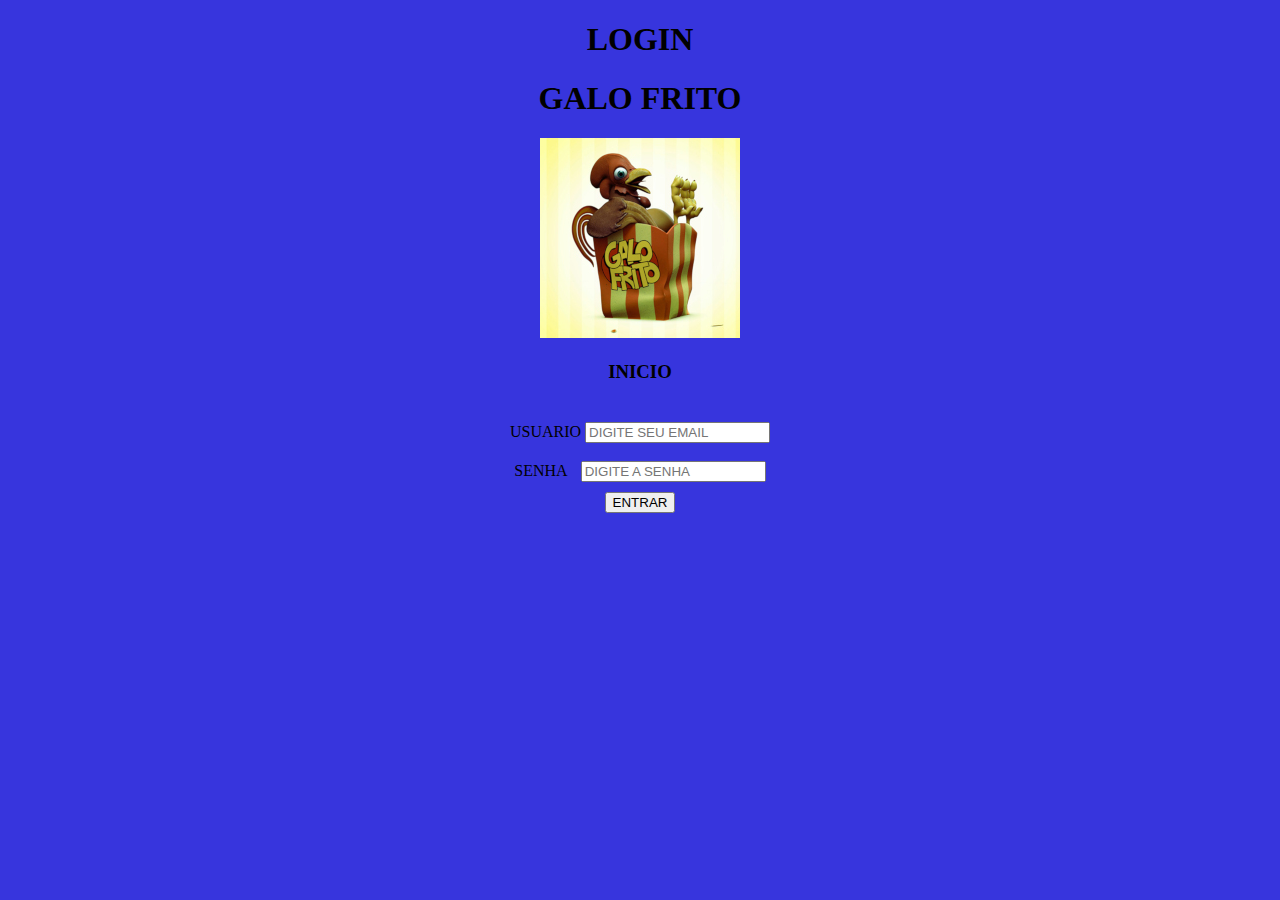
<file: aula1html/index.html>
<!DOCTYPE html>
<html lang="pt-br">
<head>
    <meta charset="UTF-8">
    <meta http-equiv="X-UA-Compatible" content="IE=edge">
    <meta name="viewport" content="width=device-width, initial-scale=1.0">
    <title>Document</title>
    <link rel="stylesheet" href="css/istilo.css">
</head>
<body>
    
    <div class="Center">
    <h1 class="Borda-login">Login</h1>
    <h1>Galo frito</h1>
    <img src="img/criadoresid_galo-frito_canal200.jpg" alt="Galo frito">
    <h3>Inicio</h3>
    <form action="Projetos" method="get"></form>
        <label for="text">Usuario</label> 
        <input type="email" placeholder="Digite seu email" class="usuario"> 
        <br>
        <br>
        <label for="text">Senha </label>
        <input type="password"placeholder="digite a senha" class="senha">
        <br>
        <a href="gh.html"><input type="button"value="Entrar" class="botao"></a>
    </div>
</body>
</html>
</file>
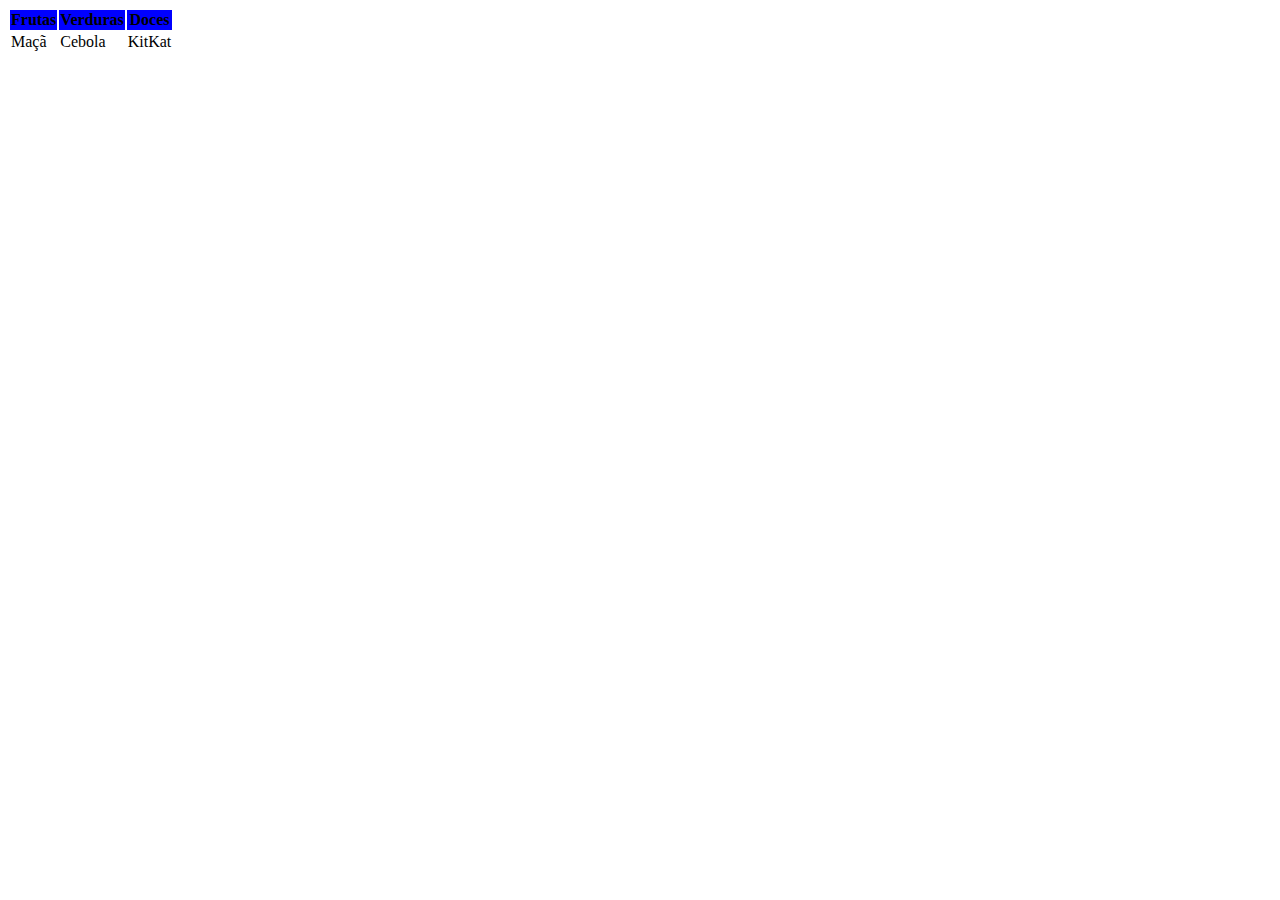
<file: aula2/index.html>
<!DOCTYPE html>
<html lang="pt-br">
<head>
    <meta charset="UTF-8">
    <meta http-equiv="X-UA-Compatible" content="IE=edge">
    <meta name="viewport" content="width=device-width, initial-scale=1.0">
    <title>Document</title>
    <style>
        th{background-color: blue;}

    </style>
</head>
<body>
    <!--
    <h3>Lista de compras</h3>
    <ul type="square">
        <li> abacaxi</li>
        <li>Banana</li>
        <li>Maça</li>
    </ul>
    -->


    <table>
        <thead>
            <th>Frutas</th>
            <th>Verduras</th>
            <th>Doces</th>
        </thead>
        <tbody>
            <tr>
                <td>Maçã</td>
                <td>Cebola</td>
                <td>KitKat</td>
            </tr>
        </tbody>
    </table>
    

    
</body>

</html>
</file>
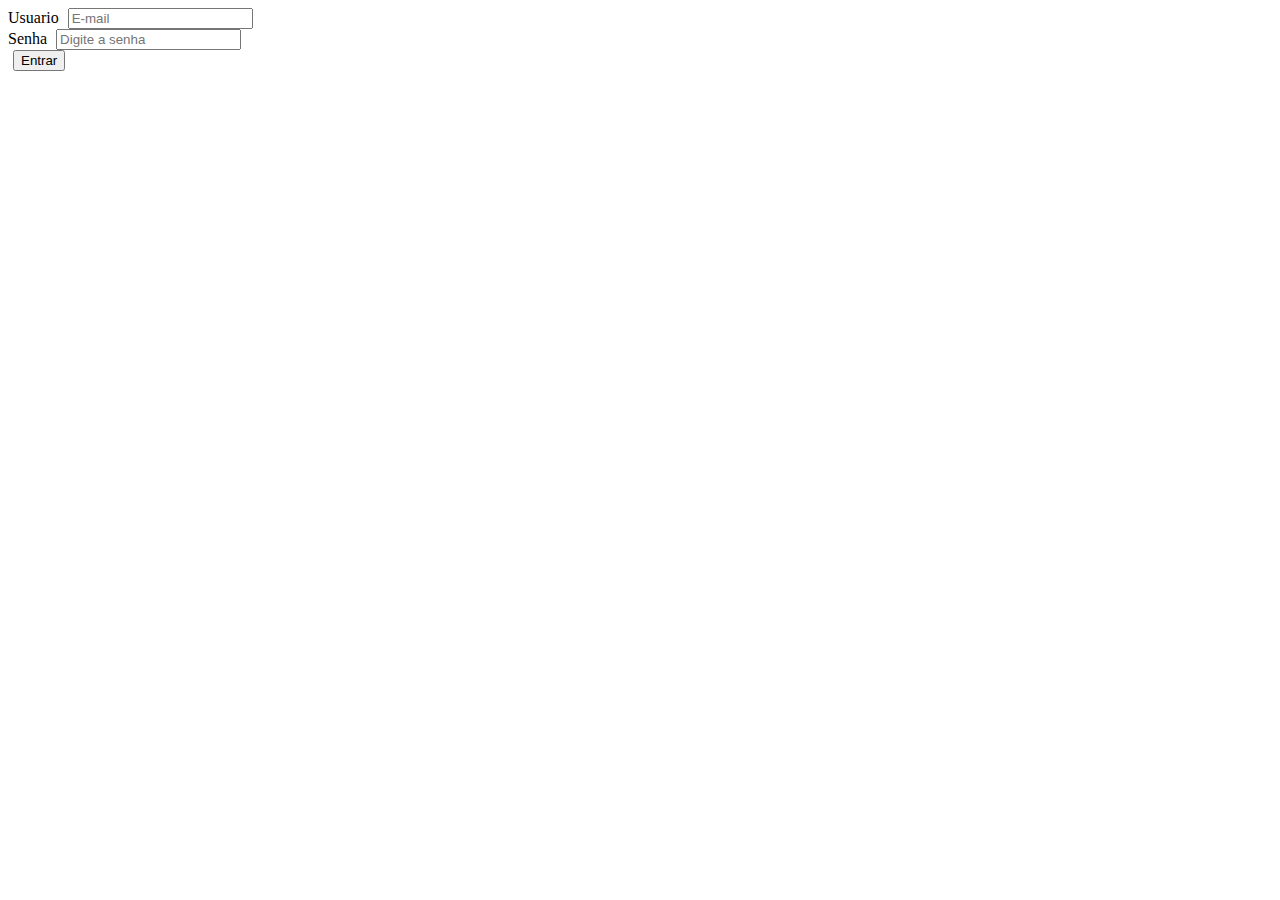
<file: aula3/index.html>
<!DOCTYPE html>
<html lang="pt-br">
<head>
    <meta charset="UTF-8">
    <meta http-equiv="X-UA-Compatible" content="IE=edge">
    <meta name="viewport" content="width=device-width, initial-scale=1.0">
    <title>Tabela</title>
    <link rel="stylesheet" href="css/estilo.css">
</head>
<body>
    <div>
        <form action="back/proclogin.php" method="post">
            
            <label for="email">Usuario</label>
            <input type="email" name="usuario" placeholder="E-mail"> <br>
            <label for="password">Senha</label>
            <input class="senha" type="password" name="senha" id="senha" placeholder="Digite a senha"><br>
            <input type="submit" value="Entrar">


        </form>
    </div>
</body>
</html>
</file>
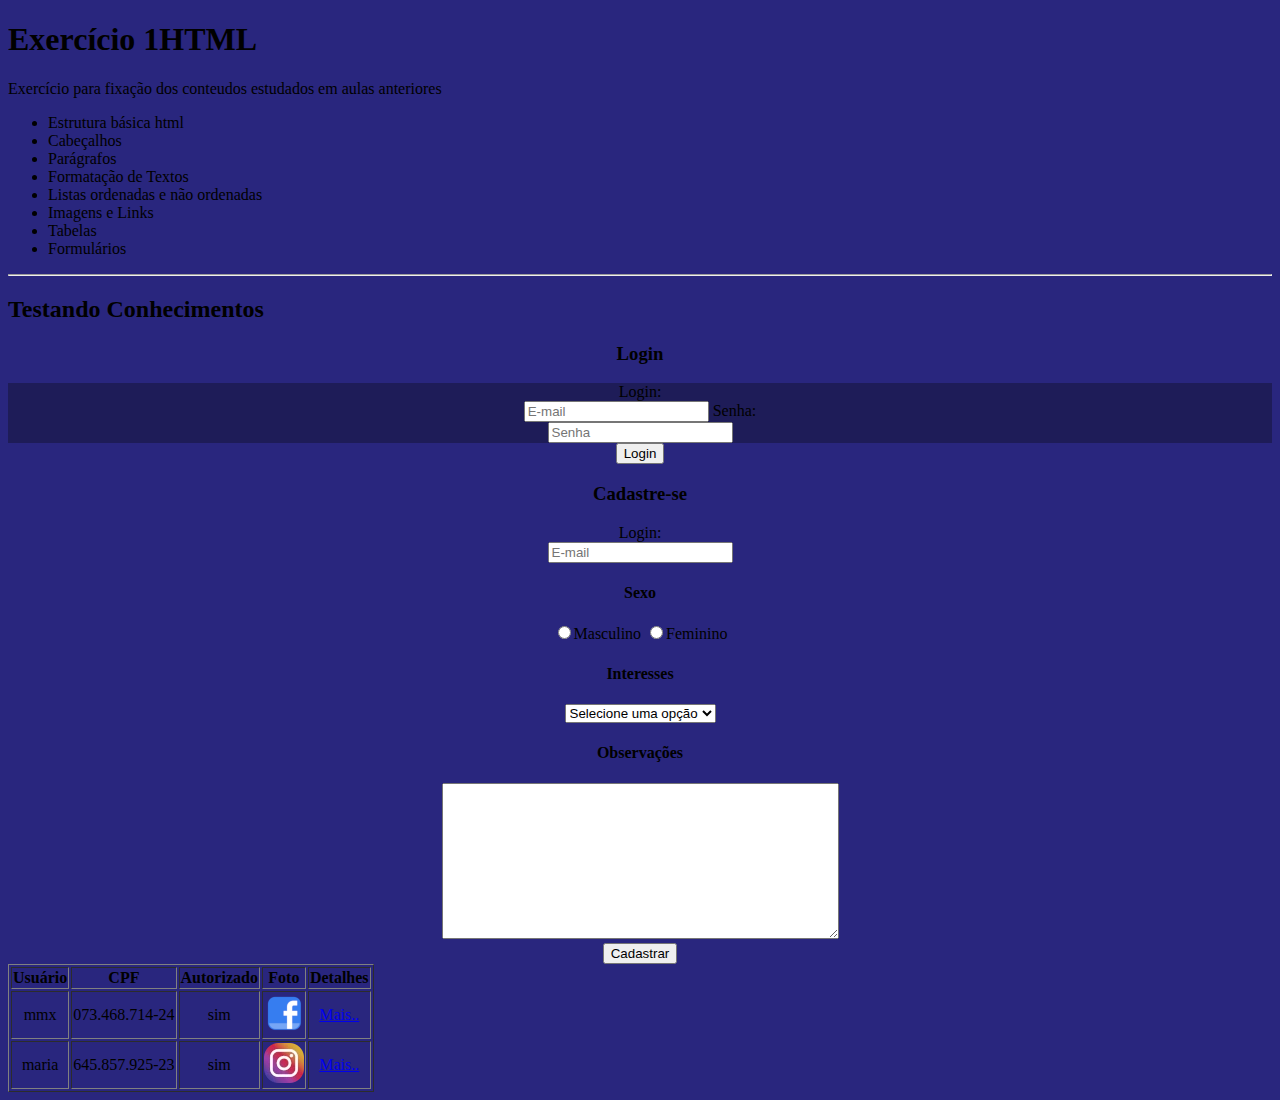
<file: aula4/index.html>
<!DOCTYPE html>
<html lang="pt-br">
<head>
    <meta charset="UTF-8">
    <meta http-equiv="X-UA-Compatible" content="IE=edge">
    <meta name="viewport" content="width=device-width, initial-scale=1.0">
    <title>Aula4</title>
    <link rel="stylesheet" href="css/style.css">
</head>
<body>
    <div class="exercicio">
        <div class="titulo1"><h1>Exercício 1HTML</h1></div>
            <div class="paragrafo1"><p>Exercício para fixação dos conteudos estudados em aulas anteriores</p></div>
            <div class="lista" >
                <ul>
                    <li>Estrutura básica html</li>
                    <li>Cabeçalhos</li> 
                    <li>Parágrafos</li>
                    <li>Formatação de Textos</li>
                    <li>Listas ordenadas e não ordenadas</li>
                    <li>Imagens e Links</li>
                    <li>Tabelas</li>
                    <li>Formulários</li>
                </ul>
                <hr>
                <div class="titulo2">
                    <h2>Testando Conhecimentos</h2>
                </div>
                <div class="Login">
                    <form action="index.html" method="post">
                        <div class="titulo3">
                            <h3>Login</h3>
                        </div>
                        <div class="usuarioS">
                            <label for="">Login:</label><br>
                            <input type="email" name="usuario" placeholder="E-mail">
                        
                            <label for="">Senha:</label><br>
                            <input type="password" name="senha" placeholder="Senha">
                        </div>
                        <div class="botao">
                            <input type="submit" value="Login">
                        </div>
                        <div class="titulo4">
                            <h3>Cadastre-se</h3>
                        </div>
                        <div class="login2">
                            <label for="email">Login:</label><br>
                            <input type="email" placeholder="E-mail">
                        </div>
                        <div class="sexo">
                            <h4>Sexo</h4 >
                            <input type="radio"><label for="">Masculino</label>
                            <input type="radio"><label for="">Feminino</label>
                        </div>
                        <div class="titulo5">
                            <h4>Interesses</h4>
                        </div>
                        <div class="opçoes">
                            <select name="opçoes" id=""><option value="">Selecione uma opção</option></select>
                        </div>
                        <div class="titulo7">
                            <h4>Observações</h4>
                        </div>
                        <div class="observações">
                            <textarea name="" id="" cols="47" rows="10"></textarea>
                        </div>
                        <div class="cadastrar">
                            <input type="submit" value="Cadastrar">
                        </div>
                        <div class="tabelaor">
                            <table  border= "1">
                                <thead>
                                    <th>Usuário</th>
                                    <th>CPF</th>
                                    <th>Autorizado</th>
                                    <th>Foto</th>
                                    <th>Detalhes</th>
                                </thead>
                                <tbody>
                                    <tr>
                                        <td>mmx</td>
                                        <td>073.468.714-24</td>
                                        <td>sim</td>
                                        <td><img src="imagens/facebook-40.png" alt="Facebook"></td>
                                        <td><a href="https://aux.iconspalace.com/uploads/facebook-icon-256.png" target="_blank" >Mais..</a></td>
                                    </tr>
                                    <tr>
                                        <td>maria</td>
                                        <td>645.857.925-23</td>
                                        <td>sim</td>
                                        <td><img src="imagens/instagram40.webp" alt="Instagram"></td>
                                        <td><a href="https://cdn.pixabay.com/photo/2021/06/15/12/17/instagram-6338401__340.png" target="_blank" rel="">Mais..</a></td>
                                    </tr>
                                </tbody>
                            </table>
                        </div>
                    </form>




                </div>
            </div>

        
</div>
</body>
</html>
</file>
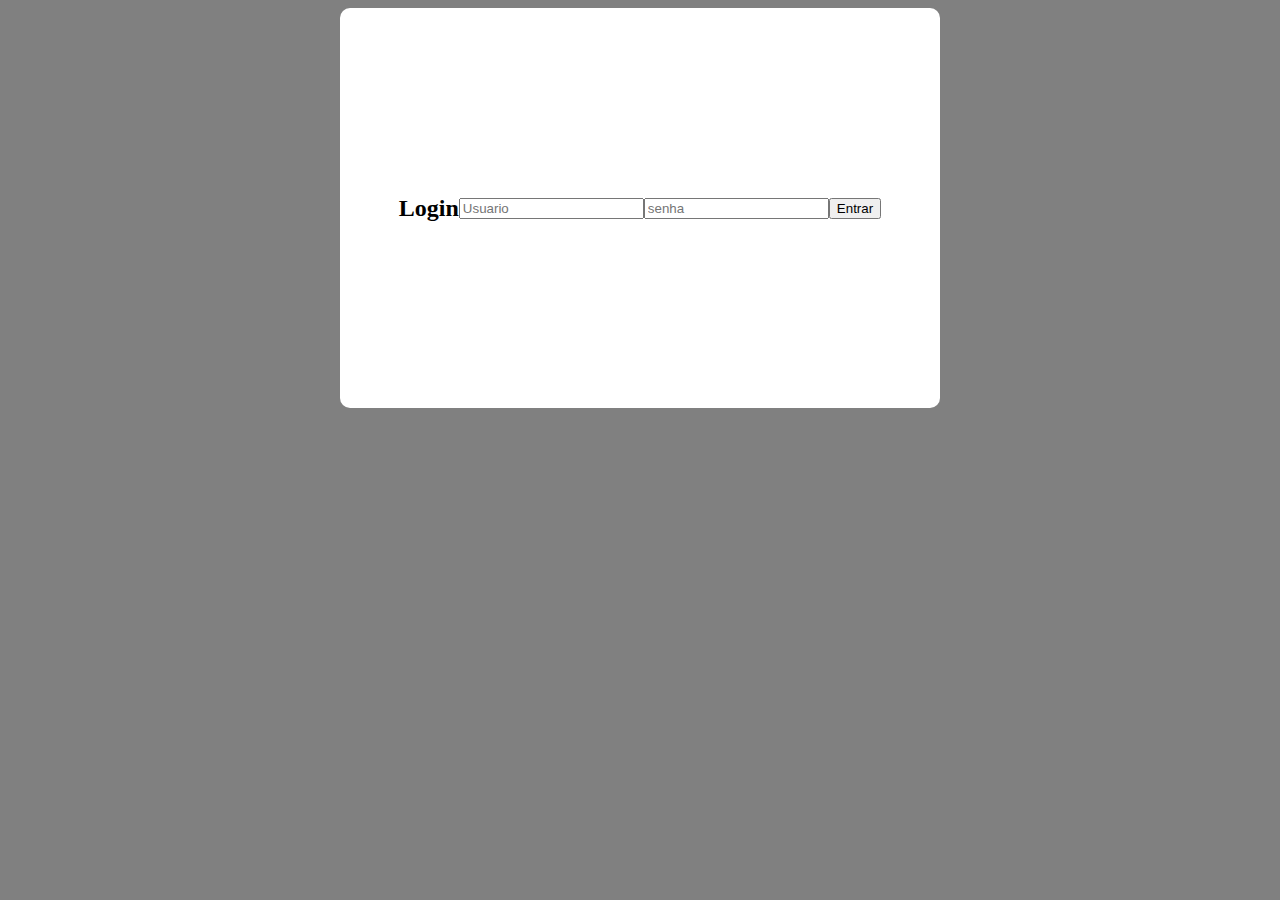
<file: back_front/index.html>
<!DOCTYPE html>
<html lang="pt-br">
<head>
    <meta charset="UTF-8">
    <meta http-equiv="X-UA-Compatible" content="IE=edge">
    <meta name="viewport" content="width=device-width, initial-scale=1.0">
    <title>Document</title>
    <link rel="stylesheet" href="front/style.css">
</head>
<body>
    <div class="container">

        <div calss="box">
            <form action="back/processa_login.php">
                <h2>Login</h2><br>
                <input type="text" name="usuario" placeholder="Usuario"><br>
                <input type="password" name="senha" placeholder="senha"><br>
                <input type="submit" value="Entrar">
            </form>
        </div>

    </div>
</body>
</html>
</file>
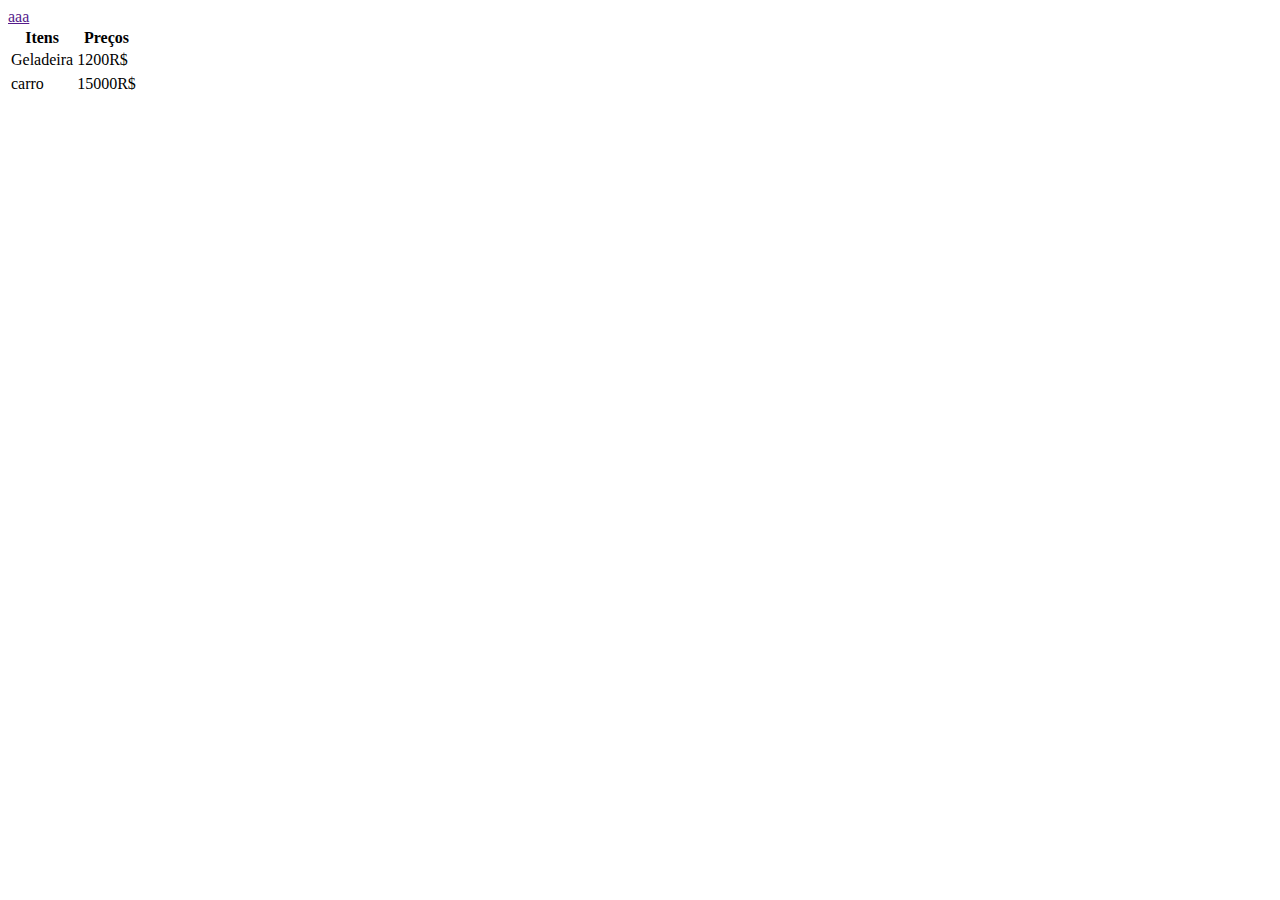
<file: ex 2/index.html>
<!DOCTYPE html>
<html lang="pt-br">
<head>
    <meta charset="UTF-8">
    <meta http-equiv="X-UA-Compatible" content="IE=edge">
    <meta name="viewport" content="width=device-width, initial-scale=1.0">
    <title>Exercicio_2</title>
</head>
<body>
    <!--<h3>A Empresa</h3>
    <p>Lorem ipsum dolor sit, amet consectetur adipisicing elit. Odit, eaque. Iusto distinctio accusantium laudantium! Repudiandae autem modi beatae! Nulla, sapiente beatae libero quas est repellendus eaque explicabo quis ipsa nam?</p>
    <hr>
    <h3>Vantagens de ser nosso cliente:</h3>
    <ol>
        <li>Análisamento <strong>rapido</strong></li>
        <li>Dados <strong>Seguros</strong></li>
        <li>Muitas opções</li>
    </ol>
    <hr>
    <h3>Oque os clientes estão falando de nós:</h3>
    <em>Qual quer coisa</em> <br>
    <strong>Mária Fonseca</strong>
    <hr>
    <h3>Mapa do Site</h3>
    <ul type="square">
        <li>Inicio</li>
        <li>Fim</li>
        
    </ul>-->

    <table>
        <thead>
            <th>Itens</th>
            <th>Preços</th>

        </thead>
        <tbody>
            <tr>
                <td>Geladeira</td>
                <td>1200R$</td>
            <tr>
            <tr>
                <td>carro</td>
                <td>15000R$


                </td>
            </tr>

        </tbody>

        <a href="">aaa</a>





    </table>
</body>
</html>
</file>
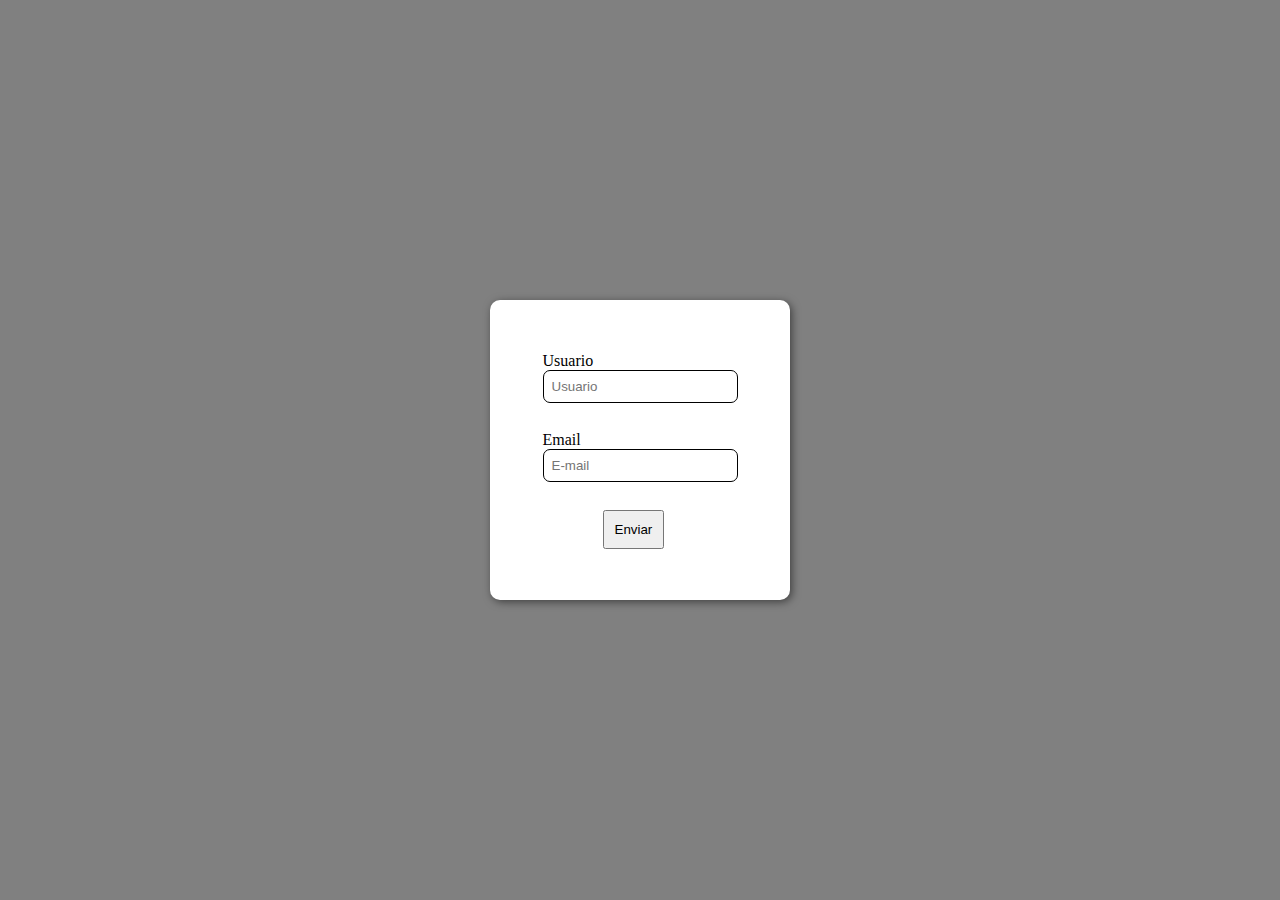
<file: login_funcional/index.html>
<!DOCTYPE html>
<html lang="en">
<head>
    <meta charset="UTF-8">
    <meta http-equiv="X-UA-Compatible" content="IE=edge">
    <meta name="viewport" content="width=device-width, initial-scale=1.0">
    <title>Document</title>
    <link rel="stylesheet" href="front/style.css">
</head>
<body>
    <main>
        <form action="back/recebe_php" method="post">
            <label>Usuario</label>
            <input type="email" name="email" placeholder="Usuario" required>
            <span class="erro"></span><br>

            <label>Email</label>
            <input type="password" name="senha" placeholder="E-mail" required>
            <span class="erro"></span><br>
            
            <button type="submit">Enviar</button>
        
        </form>
    </main>
</body>
</html>
</file>
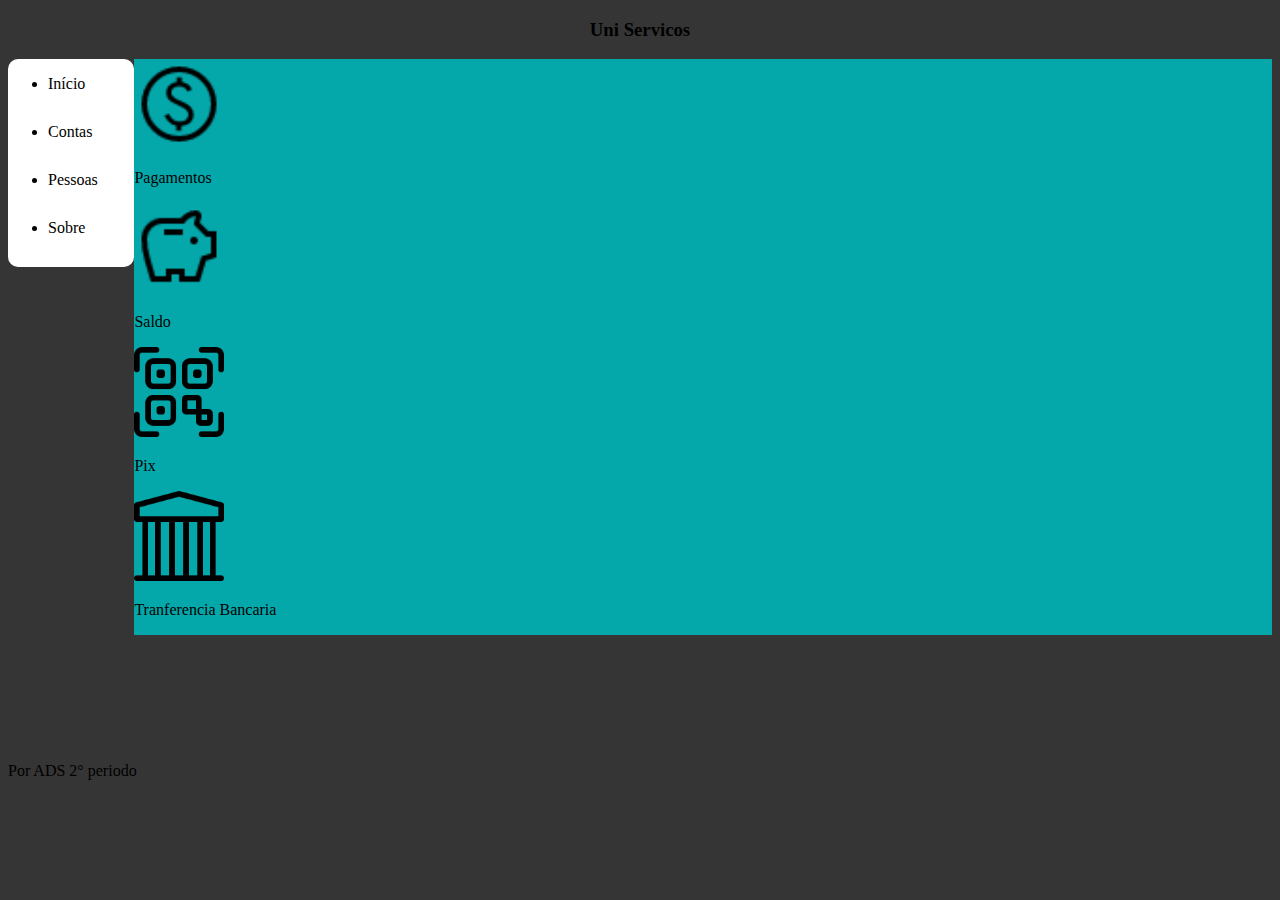
<file: paginaweb/index.html>
<!DOCTYPE html>
<html lang="en">
<head>
    <meta charset="UTF-8">
    <meta http-equiv="X-UA-Compatible" content="IE=edge">
    <meta name="viewport" content="width=device-width, initial-scale=1.0">
    <title>Document</title>
    <link rel="stylesheet" href="./css/style.css">
</head>
<body>
    <main>
        <div class="pag">
            <header>
                <h3>Uni Servicos</h3>
            </header>
            <div class="esquerdo">
                <ul>
                <li class="lista">Início</li>
                <li class="lista">Contas</li>
                <li class="lista">Pessoas</li>
                <li class="lista">Sobre</li>
            </ul>
            </div> 
            <div class="direito">
                <form action="" method="post">
                <div class="pagamentos">
                    <img src="image/money.png" width="90px" alt="">
                    <p>Pagamentos</p>
                 </div>
                 <div class="saldos">
                    <img src="image/savings_FILL0_wght400_GRAD0_opsz48.png" width="90px" alt="">
                    <p>Saldo</p>
                 </div> 
                 <div class="pix">
                    <img src="image/qr-code.png" width="90px" alt="">
                    <p>Pix</p>
                 </div> 
                 <div class="tranferencia">
                    <img src="image/bank.png" width="90px" alt="">
                    <p>Tranferencia Bancaria</p>
                 </div>
                 </form>
                 
            </div> 
            <footer class="rodape">
                <p>Por ADS 2° periodo</p>
             </footer>          


        </div>







    </main>
</body>
</html>
</file>
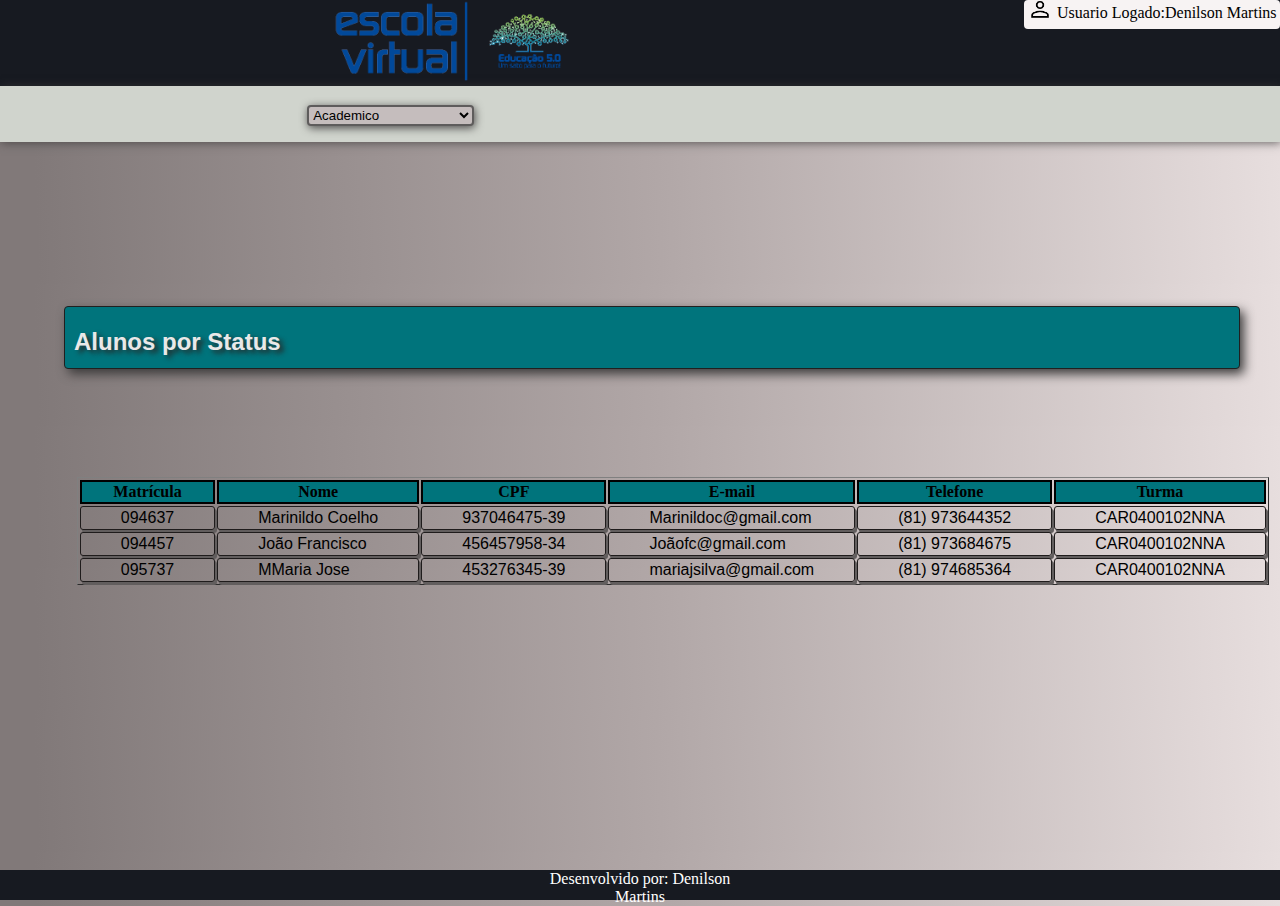
<file: projeto_denilson/index.html>
<!DOCTYPE html>
<html lang="pt-br">
<head>
    <meta charset="UTF-8">
    <meta http-equiv="X-UA-Compatible" content="IE=edge">
    <meta name="viewport" content="width=device-width, initial-scale=1.0">
    <title>Tela login</title>
    <link rel="stylesheet" href="./css/style.css">
</head>
<body onresize="teste()">
    <header><!--Temos aqui o cabeçalio-->
        <img id="logo" src="img/logo.png" width="20%" alt="escola Virtual">
        
        <p id="user">
            <img src="img/person_FILL0_wght400_GRAD0_opsz48.png" alt="" id="usuario" width="10%">
            Usuario Logado:Denilson Martins
        </p>
    </header>
    <nav><!--Área de navegação-->
        <select onclick="sel1()" >
            <option value="1" class="teste">Academico</option>
            <option value="2" class="teste">Alunos por Status</option>
            <option value="3" class="teste">Alunos Cadastrados</option>
            <option value="4" class="teste">Alunos Rematriculados</option>
        </select>
    </nav>
    <main>
        <section><!--Minha sessão-->
            <article><!--Meu conteúdo-->
                <h2 id="alunos">Alunos por Status</h2>
                <table border ="1px"><!--Tabela-->
                    <thead><!--Onde fica o "cabeçalio"-->
                        <th>Matrícula</th>
                        <th>Nome</th>
                        <th>CPF</th>
                        <th>E-mail</th>
                        <th>Telefone</th>
                        <th>Turma</th>
                    </thead>
                    <tbody><!--Onde fica a lista-->
                        <tr>
                            <td>094637</td>
                            <td>Marinildo Coelho</td>
                            <td>937046475-39</td>
                            <td>Marinildoc@gmail.com</td>
                            <td>(81) 973644352</td>
                            <td>CAR0400102NNA</td>
                        </tr>
                        <tr>
                            <td>094457</td>
                            <td>João Francisco</td>
                            <td>456457958-34</td>
                            <td>Joãofc@gmail.com</td>
                            <td>(81) 973684675</td>
                            <td>CAR0400102NNA</td>
                        
                        </tr>
                        <tr>
                            <td>095737</td>
                            <td>MMaria Jose</td>
                            <td>453276345-39</td>
                            <td>mariajsilva@gmail.com</td>
                            <td>(81) 974685364</td>
                            <td>CAR0400102NNA</td>
                        </tr>
                    </tbody>
                </table>

            </article>

        </section>
        
    </main>
    <footer><!--Meu rodapé-->
        <a href="https://www.instagram.com/denis_silva.m/" target="_blank">Desenvolvido por: Denilson Martins</a>
    </footer>
<script src="js/animacao.js"></script>
</form>
</body>
</html>
</file>
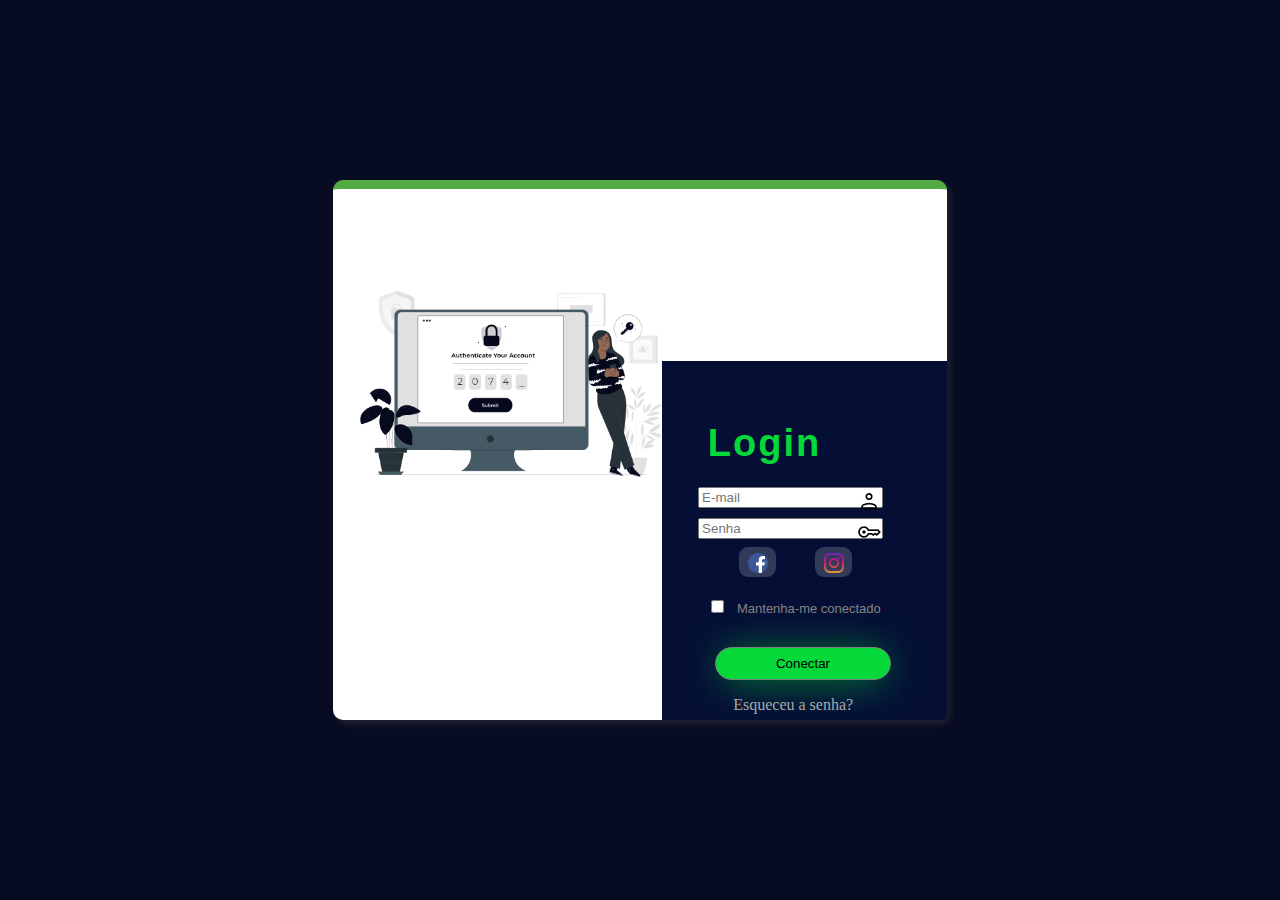
<file: tela_login/index.html>
<!DOCTYPE html>
<html lang="pt-br">
<head>
    <meta charset="UTF-8">
    <meta http-equiv="X-UA-Compatible" content="IE=edge">
    <meta name="viewport" content="width=device-width, initial-scale=1.0">
    <title>Tela Login</title>
    <link rel="stylesheet" href="style.css">
</head>
<body>
    <main>
        <section>
            <article>

                <img id="imagem_esquerda" src="imagem/Authentication.gif" width="320px" alt="">
                
                <div id="direita">

                    <h1 id="h1">Login</h1>

                    <form action="index.html" method="post">
                        <div class="login">
                            
                            <div class="usuario_senha">
                                <label class="label_fundo">
                                    <img src="imagem/person_FILL0_wght200_GRAD200_opsz24.png" alt="Usuario" class="icons">
                                </label>

                                <input type="email" name="email" placeholder="E-mail" required><br><!--Usuario-->
                                
                                <label class="label_fundo" for="">
                                    <img src="imagem/key_FILL0_wght200_GRAD200_opsz24.png" alt="" class="icons">
                                </label>
                                
                                <input type="password" name="senha"placeholder="Senha" required>
                            </div>

                            <div class="face_insta">
                                
                                <div id="face">
                                    <a href="">
                                        <img src="imagem/circle-facebook_-512.webp" width="20px" alt="facebook">
                                    </a>
                                </div>
                                
                                <div id="insta">
                                    <a href="">
                                        <img src="imagem/174855.png" width="20px" alt="instagram">
                                    </a>
                                </div>

                            </div>
                        </div><!--Senha-->

                        <input  type="checkbox" name="" id="checkbox">
                        <label  for=""class="label_cor">Mantenha-me conectado</label><br><!--Chackbox-->
                    
                        <input type="submit" value="Conectar" id="botao"><br><!--Botão-->
                        
                        

                       
                    
                    </form>
                    
                        <a href="" id="recuperar_senha">
                            Esqueceu a senha?
                        </a>
                    
                </div>
         </article>
 </section>

</main>
</body>
</html>
</file>
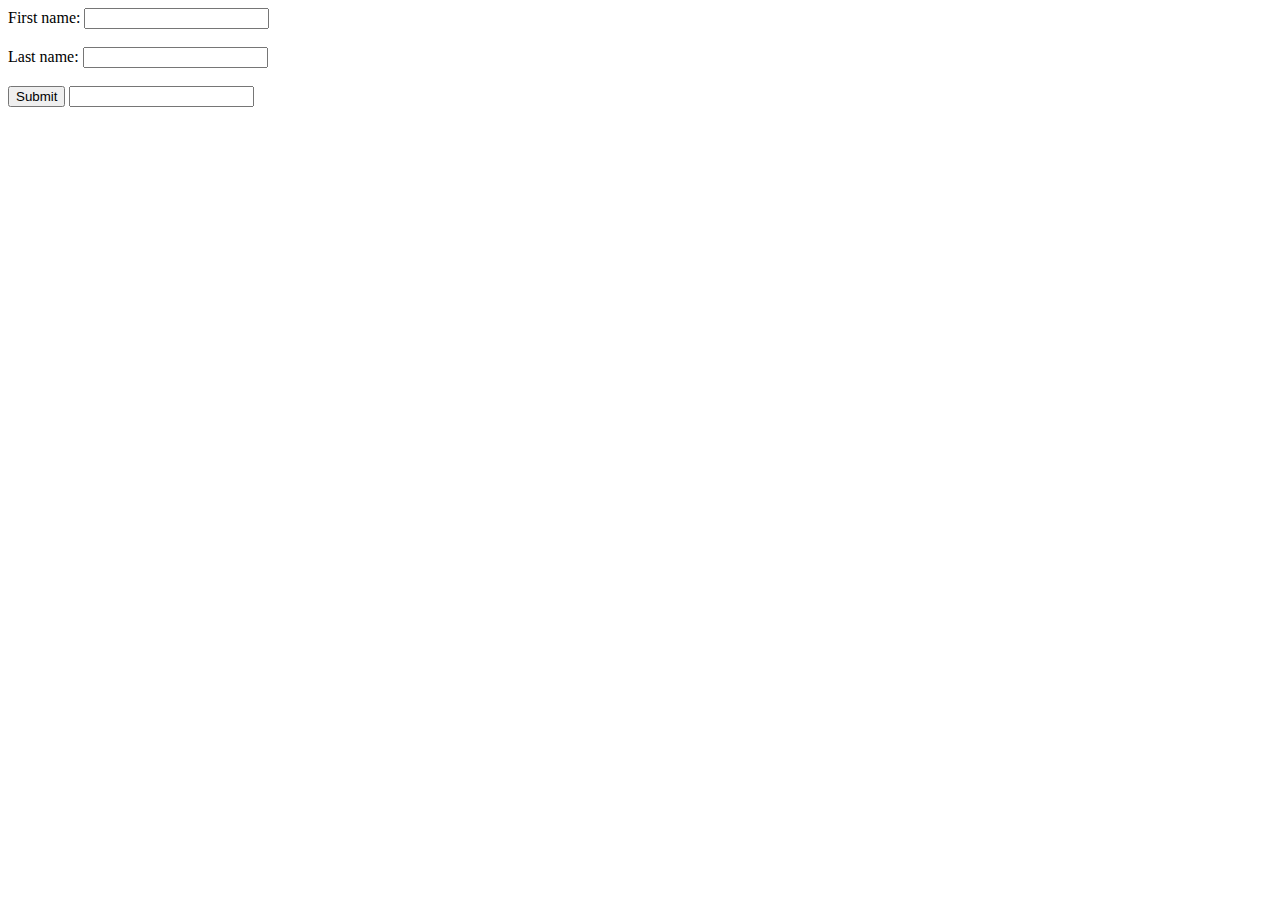
<file: aula1html/gh.html>
<!DOCTYPE html>
<html lang="en">
<head>
    <meta charset="UTF-8">
    <meta http-equiv="X-UA-Compatible" content="IE=edge">
    <meta name="viewport" content="width=device-width, initial-scale=1.0">
    <title>Document</title>
   
</head>
<body>
    <form action="/action_page.php" method="get">
        <label for="text">First name:</label>
        <input type="text" id="fname" name="fname"><br><br>
        <label for="lname">Last name:</label>
        <input type="text" id="lname" name="lname"><br><br>
        <input type="submit" value="Submit">
        <a href="index.html"><input type=""></a>
      </form> 
</body>
</html>
</file>
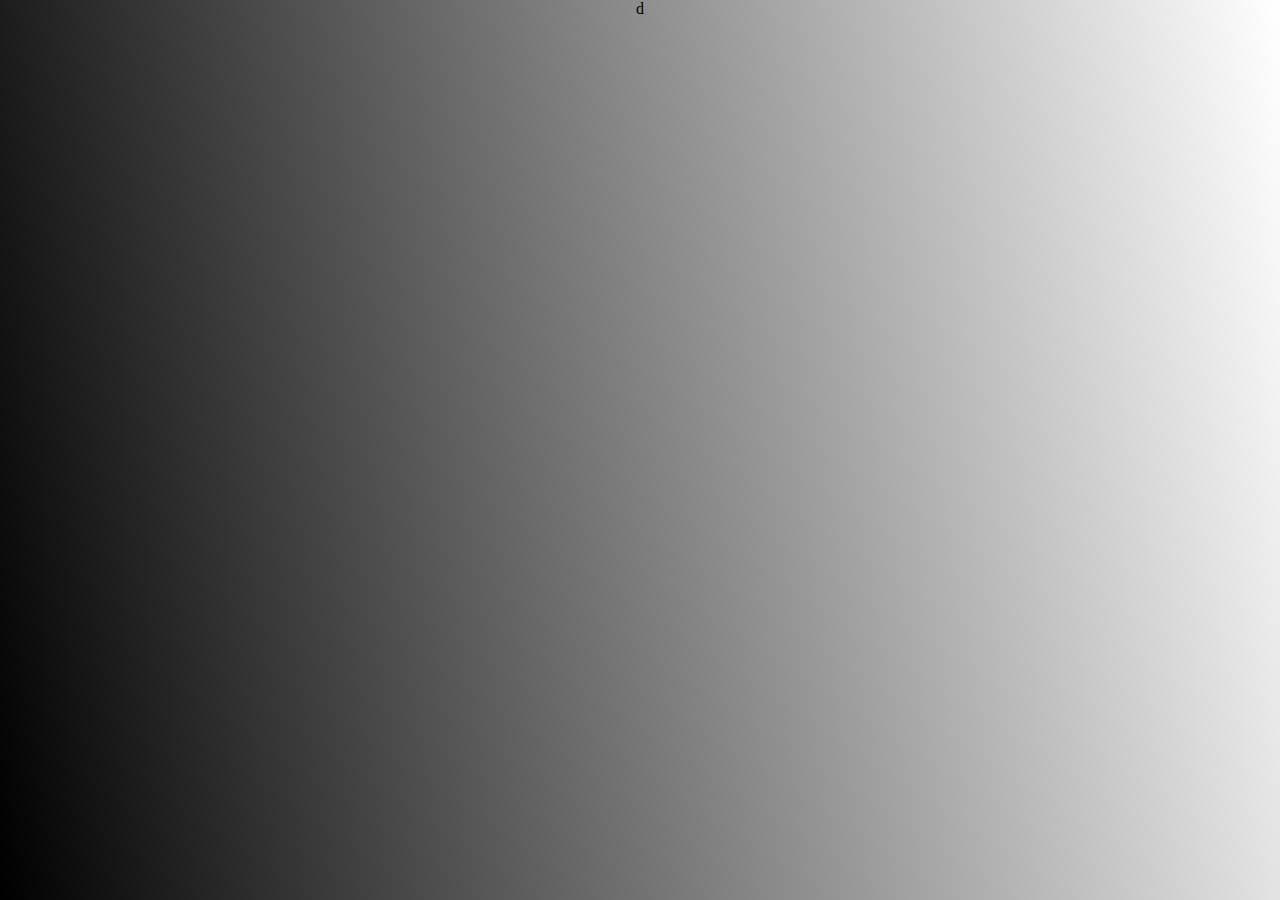
<file: projeto_denilson/teste.html>
<!DOCTYPE html>
<html lang="en">
<head>
    <meta charset="UTF-8">
    <meta http-equiv="X-UA-Compatible" content="IE=edge">
    <meta name="viewport" content="width=device-width, initial-scale=1.0">
    <link rel="stylesheet" href="e.css">
    <title>Document</title>
</head>
<body>
    <p>d</p>
</body>
</html>
</file>
<file: aula1html/css/istilo.css>
*{
    text-transform: uppercase;
}
body{
    background-color: rgb(55, 53, 221);
}
.Center{
    text-align: center;
}
.Borda-login:hover{
    border:3px solid rgb(2, 2, 1) ;
    border-radius: 19px;;
    margin-left: 600px;
    margin-right: 600px;
    background: rgb(170, 255, 0);
    max-width:100px;
}
.botao:hover{
    background:rgb(255, 30, 0);
    text-decoration:non;
    

}
.senha{
    margin-left:10px;
    margin-bottom: 10px;
    unicode-bidi: bidi-override;
    
}
.usuario{
    margin-top: 20px;
}
</file>
<file: aula3/css/estilo.css>
input{
    margin-left: 5px;
}
</file>
<file: aula4/css/style.css>
body{
    background-color: #29267e;
}
.Login{
    text-align: center;
}
.usuarioS{
    background-color: #1e1c58;
    text-align: center;
    
}
</file>
<file: back_front/front/style.css>
body{
    background-color: gray;
}
.container{
    background-color: white;
    width: 600px;
    height: 400px;
    margin: auto;
    border-radius:10px;
    position: relative;
}
form{
    
   display: flex;
   justify-content: center;
   align-items: center;
   margin:0%;
   width: 600px;
   height: 400px;
    
}
</file>
<file: login_funcional/front/style.css>
body{
    background-color:gray;
    display: flex;
    margin: 0%;
    width: 100vw;
    height: 100vh;
    align-items: center;
    justify-content: center;
}
main{
    background-color: rgb(255, 255, 255);
    width: 300px;
    height: 300px;
    max-width:500px;
    
    display: flex;
    align-items: center;
    justify-content: center;
    border-radius: 10px;
    box-shadow: 2px 2px 8px rgba(0, 0, 0, 0.507);
}
input{
    margin-bottom: 10px;
    display: block;
    border: 1px solid black;
    border-radius:7px;
    padding: 8px;
}
.erro{
    color: red;
    font-family: Arial, Helvetica, sans-serif;

}
input .invalido{
    border:1px solid red;
}
button{
    padding: 10px;
    position: relative;
    left: 60px;
}
</file>
<file: paginaweb/css/style.css>
body{
    background-color: #353535;
    
}
header{
    text-align: center;

}
.direito{
    text-align: left;
    margin-left: auto;
    width: 90%;
    background-color: #05A8AA;
    display: flex;
    
    
}
.esquerdo{
    background-color: #FFFFFF;
    width:10%;
    border-radius: 10px;
    float: left;

}
.lista{
    margin-bottom: 30px;
}
.rodape{
    margin-top: 10%;
}
/*botões*/

.inicio{
     margin-bottom: 2em;
     
}
.pagamento{
    padding-right: 3%;
    padding-left: 3%;
    padding-bottom: 2.5%;
    background-image: url(../image/money.png);
    background-repeat: no-repeat;
    
}
.saldos{
    
}
</file>
<file: projeto_denilson/css/style.css>
body{
    background-image:linear-gradient(88deg,  rgb(129 121 121) 3%, rgb(177 167 167),rgb(231 222 222));
    
}

*{/*Para a margin ficar zerada,sem ocupar espaço*/
    margin: 0%;
}
/*Minhas variaveis*/
:root{
    --cor1:#171A21;
    --cor2:#d0d4cd;
    --cor3:#00747C;
    

}
/*Área do cabeçario*/


header{
    background-color:var(--cor1);
    text-align: center;
    
    display:block;
    
    
}
#logo{/*Colocar a imagem onde quero*/
    position: relative;
    right:14%;
}
    
header>p{
    
    background-color: #f7f3f3;
    width:20%;   
    top:0px;
    right:0px;
    height:3%;
    position:absolute;
    display: inline-block;

    border-radius: 4px;
    padding-top:2px;
    

    

}
/* Imagem de usuario */
#usuario{
    position: relative;
    top:4px;
    margin-top: -10px;
    
}

/* Área da navegação */
nav{/*Mexer com o fundo na navegação*/
    background-color:var(--cor2);
    height: 56px;
    box-shadow:1px 1px 9px rgba(59, 58, 58, 0.747);
    
    
}
nav>select{/*Posicionar o select,colcar uma cor de fundo*/
    background-color:rgb(197, 189, 189);/*cor de fundo*/

    
    
    position: relative;/*deixar a posição relativa*/
    left: 24%;/*posicionar a esquerda*/
    top: 19px;/*posicionar para cima*/
    width: 13%;/*Larguar do elemento*/

    box-shadow: 1px 2px 8px rgb(78, 76, 76);/*Sombreamento*/
    border-radius: 4px;/*Arredondamento das bordas*/
    border:2px solid rgba(71, 70, 70, 0.815);/*espessura da borda e cor*/
}
/* Área do meu conteudo */
article>h2{
    background-color:var(--cor3);
    
    position: absolute;
    bottom: 59%;
    left:5%;
    height: 40px;
    width: 91%;
    

    padding-top: 21px;
    padding-bottom: -30px;
    padding-left: 9px;

    border-radius: 4px;
    border: 1px solid rgb(32, 32, 32);
    box-shadow:4px 5px 11px #3c3b3b;

    font-family:Arial, Helvetica, sans-serif;
    text-shadow:4px 3px 5px #262626;
    color: rgb(233, 232, 232);
}
/* Área da minha tabela */
table{

    position: absolute;
    bottom: 35%;
    left: 6%;  

}
/* Customização do conteudo da minha tabela */
tr>td{

    border-radius: 3px;
    padding:2px 40px 2px 40px;
    
    
    font-family: Arial, Helvetica, sans-serif;
    font-weight:lighter;

    box-shadow: 2px 3px 0px #625e5e;
    border: 1px solid rgb(31, 28, 28);
     
}
/* titulo tabela */
th{

    background-color:var(--cor3);
    font-weight:bolder;
    border: 2px solid black;

}

/* Meu roda pé */
footer{

    background-color:var(--cor1);
    color: white;
    text-align:center;

    bottom: 0px;
    position:absolute;

    width:100%;
    height:30px;  
   
    
}
/* Meu rodapé/link */
footer>a{

    display:flex;
    width: 18%;
    height:18px;
    margin: auto;
    
    color: white;
    text-decoration:none;
    
}


/*Parte das animações(Pseudo classes)*/
select:hover{

    background-color:rgb(158, 158, 158);

}
footer>a:active{

    color:gray
    
}
footer>a:hover{

    text-decoration: underline;

}
</file>
<file: tela_login/style.css>
*{
    margin: 0%;
}
body{
    background-color: #080c22;
}
main{ /*corpo central*/
    background-color: white;
    border-radius: 10px;
    border-top: 9px inset  #7eff66;
    box-shadow: 4px 5px 6px 0px #4d4a4a4f;

    position: absolute;
    top: 0%;
    bottom: 0%;
    left: 0%;
    right: 0%;
    margin: auto;
   
    width: 48%;
    height: 59%;
    min-width: 320px;
    max-width: 800px;

}
:root{/*variaveis */
    --font:sans-serif;
    --cor1:#06091D;
    --cor3:white;
    --cor4:#04D939;

}

#direita{/*Lado direito dentro do meu main/inputs, forms*/
    
    position: absolute;
    margin: 0%;
    right: 0%;
    bottom: 0%;
    display: block;

    background-color: #050f36;
    padding: 101px 8% 11% 6%;
    border-bottom-right-radius: 7px;
     
}
#h1{/*login*/
    color: #04D939;
    position: absolute;
    top: 17%;
    left: 16%;
    font-size: 38px;
    font-family: var(--font);
    letter-spacing: 2px;
}
#usuario{/*Input E-mail*/

    padding: 7px;
    border-radius: 5px;

    position: relative;
    right: -5%;

    background-color: rgb(196 193 193 / 77%);
    border: 1px solid black;

    
}
#usuario::placeholder{/*Palavra dentro do meu input*/
    color: rgb(66, 64, 64);
}
#senha{/*Senha do meu input*/
    padding: 7px;
    border-radius: 5px;

    position: relative;
    right: -5%;

    background-color: rgb(196 193 193 / 77%);
    border: 1px solid black;
}
.usuario_senha{/*Conjunto do meu usuario e senha*/
    position: relative;
    top: -11px;
}
#senha::placeholder{/*Palavra que fica dentro da senha input*/
    color: rgb(66, 64, 64);
}

.label_cor{/*Label que fica atras ou na frente das coisas(inputs)*/
    color:rgb(134, 132, 132);
    font-family: var(--font);
    font-size: 13px;
}
.label_fundo{/*Minha imagem usuario e chave*/
    
    border-radius: 12px;
    padding: 1px 2px;

    position: absolute;
    right: 0%;
    z-index: 1;
    
    
    
}
.icons{/*Meus icones que ficam do lado dos inputs*/
    margin-top:1px;
    
}
.icons:hover{/*animações da minha imagem user e key*/
    opacity: 0.6;
}
form{/*Meu form que fica todos inputs*/
    position: relative;
    left: 10%;
}
#imagem_esquerda{/*minha imagem que fica a esquerda*/
    position:absolute;
    top:6%;
    left: 3%;

}
#face{/*Minha imagem do facebook*/
    position: relative;
    left: 22%;
    background-color: rgba(255, 255, 255, 0.18);
    width: 11%;
    padding: 6px 8px 0px 9px;
    border-radius: 9px;  

}
#insta{/*Minha imagem do instagram*/

    position: relative;
    left:63%;
    bottom: 30px;

   
    background-color: rgba(255, 255, 255, 0.18);
    width: 11%;
    padding: 6px 8px 0px 9px;
    border-radius: 9px;

}
.face_insta{/*Minha junção do meu insta e facebook*/
    position: relative;
    bottom: 13px;
    padding-bottom: 1px;
    z-index: 2;

}
#checkbox{/*Minha caixa de marcação*/
    
    margin-bottom: 3%;
    margin-left: -4%;
    margin-right:   9px;
    
    
}

#botao{/*Botao conectar*/
    padding: 8px 60px;
    border-radius: 17px;
    background-color: #04D939;
    border: 1px solid gray;
    box-shadow:1px 3px 40px -8px #04d939;
    ;

    position: relative;
    top: 28px;
    left: -2%;
    margin: 0%;

    font-family:var(--font)
}
#botao:hover{/*Animaçãõ do meu botão*/
    background-color: #0ab638;
    transition-duration: 0.3s;
}

input{/*Espaçamento entre inputs*/
    margin-bottom: 10px;
}
.login{/*Toda minha área de login(inputs)*/
    padding: 7px;
    border-radius: 5px;

    position: relative;
    right: 14%;
    top:29px;
}


#recuperar_senha{/*Meu link de recuprar senha*/
    position: absolute;
    bottom: 6px;
    right: 33%;

    text-decoration:none;
    color:rgb(169, 169, 169);

}
#recuperar_senha:hover{/*Animação do recuperar senha*/
    text-decoration: underline;
    color: gray;
}
</file>
<file: projeto_denilson/e.css>
*{
   margin: 0%; 
   height: 100%;
}
body{
    margin: 0%  2%;
}
body{
   padding: 2;
   margin: 2;
   border: 1;
   border-top-right-radius:e;
   align-items: center;
   justify-content: center;
   display: flex;
   text-decoration:none; 
   background-image: linear-gradient(80deg, black, gray, white);
}
a:hover{
    text-decoration:underline;
    display: inline-flex;
    
}
</file>
